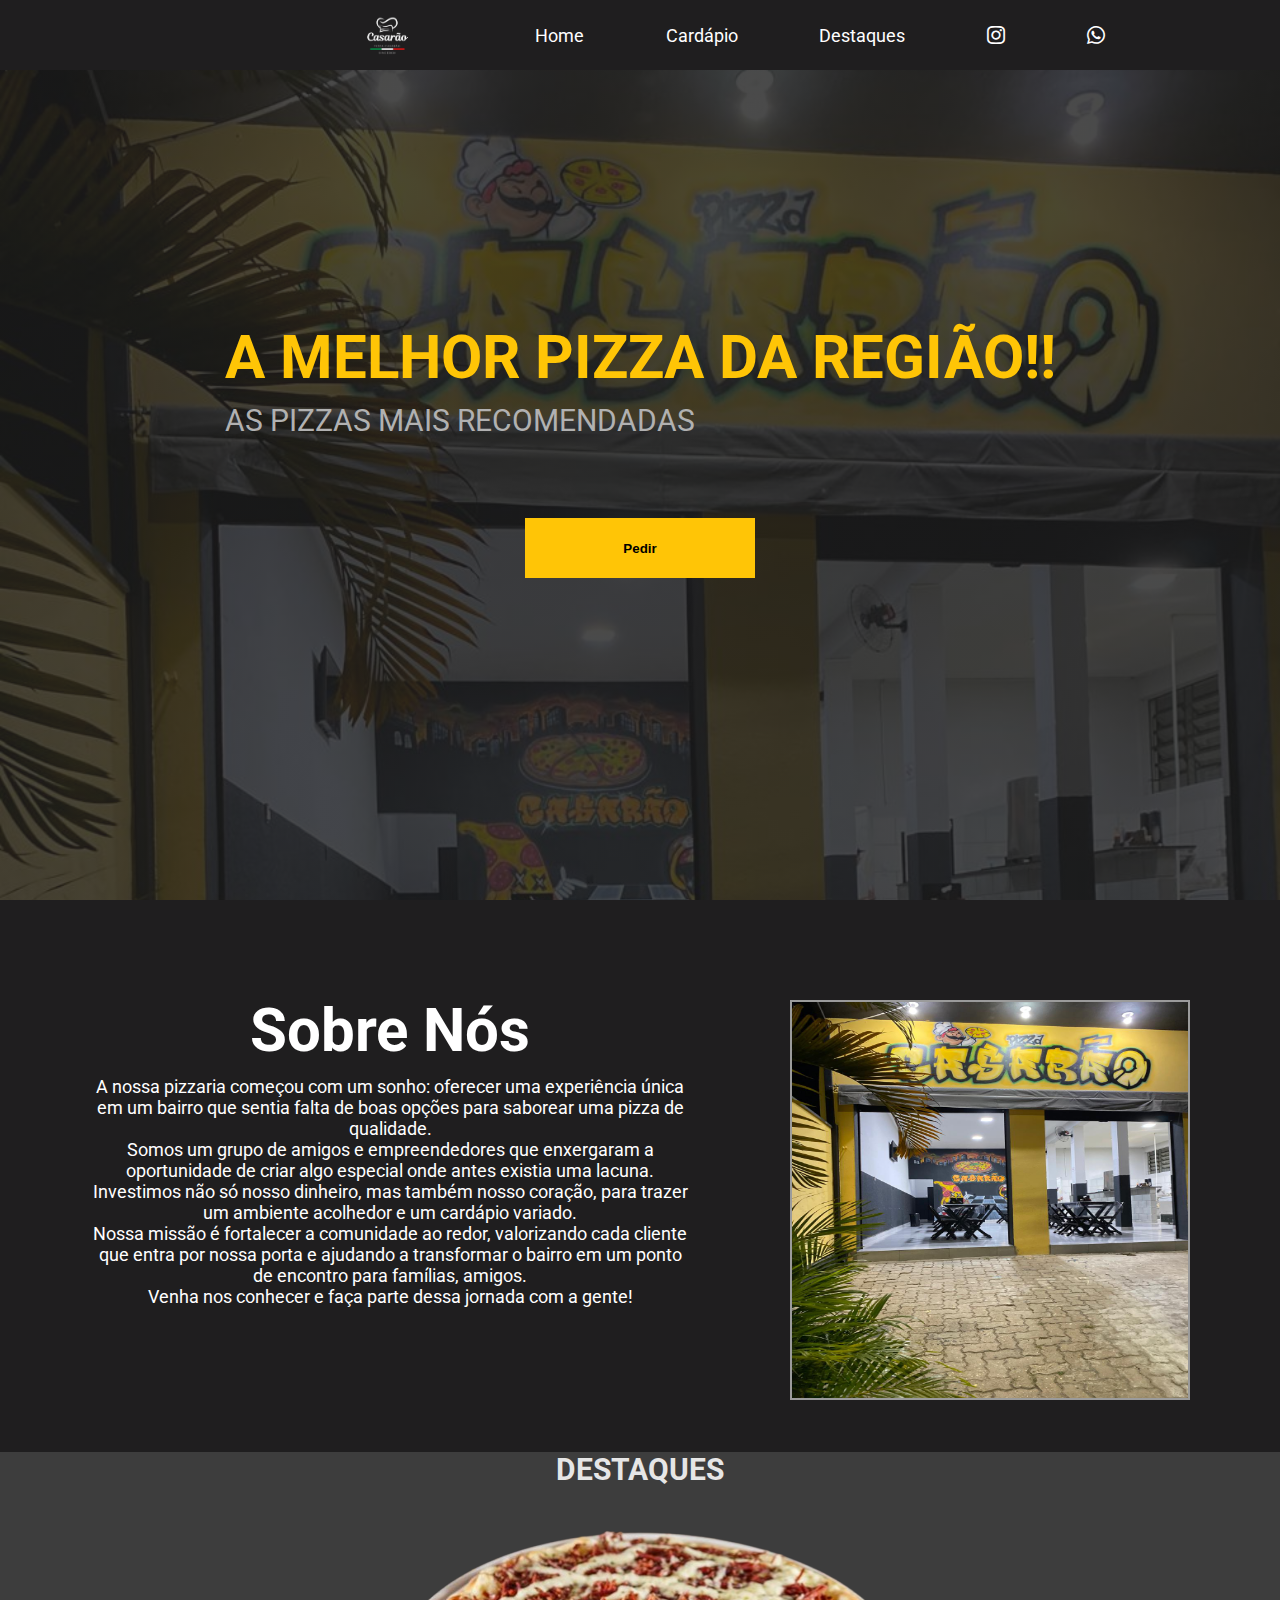
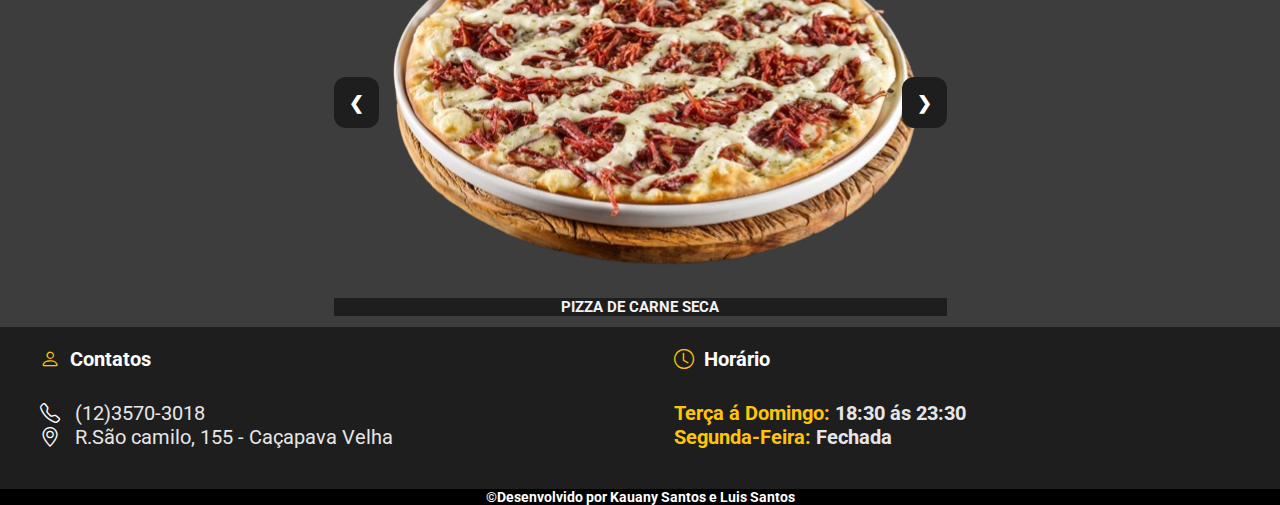
<file: index.html>
<!DOCTYPE html>
<html lang="Pt-Br">
<head>
    <meta charset="UTF-8">
    <meta name="viewport" content="width=device-width, initial-scale=1.0">


    <link rel="stylesheet" href="https://cdn.jsdelivr.net/npm/bootstrap-icons@1.11.3/font/bootstrap-icons.min.css">
    <link rel="stylesheet" href="src/CSS/style.css">
    <link rel="stylesheet" href="./src/CSS/reset.css">
    <link rel="stylesheet" href="./src/CSS/responsivo.css">
    <link rel="shortcut icon" href="src/img/icon.png" type="image/x-icon">
    

    <title>Pizza Casarão</title>

</head>
<body>
    
    <header class="content">
        <div class="logo">
            <img src="./src/img/Design_sem_nome-removebg-preview (2).png" alt="logo">
            
        </div>
        <nav>
            <ul class="list-menu">
                <li id="Home"><a href="#">Home</a></li>
                <li id="Cardapio"><a href="./cardapio.html">Cardápio</a></li>
                <li id="destaque"><a href="#destaques">Destaques</a></li>
                <li><a href="https://www.instagram.com/pizzacasarao/"><i class="bi bi-instagram"></i></a></li>
                <li><a href="https://api.whatsapp.com/send/?phone=5512996847638&text=Ol%C3%A1,%20queria%20fazer%20um%20pedido%20!&type=phone_number&app_absent=0"><i class="bi bi-whatsapp"></i></a></li>
            </ul>
        </nav>
        <div class="menu-toggle">
            <div class="um"></div>
            <div class="dois"></div>
            <div class="tres"></div>
        </div>
    </header>

    <section class="primeira-secao">
        <div class="conteudo-principal">
            <h1>A melhor pizza da região!!</h1>
            <h2>As pizzas mais recomendadas</h2>
        </div>
        <div class="btn">
            <a href="https://api.whatsapp.com/send/?phone=5512996847638&text=Ol%C3%A1,%20queria%20fazer%20um%20pedido%20!&type=phone_number&app_absent=0">
            <button class="reservar">Pedir</button>
        </a>
      
        </div>
    </section>


<section class="sobre-nos" id="sobrenos">
    <div class="main">
        <div class="contentsobre">
            <h2>Sobre Nós</h2>
            <p>A nossa pizzaria começou com um sonho: oferecer uma experiência única em um bairro que sentia falta de boas opções para saborear uma pizza de qualidade. <br>Somos um grupo de amigos e empreendedores que enxergaram a oportunidade de criar algo especial onde antes existia uma lacuna. <br> Investimos não só nosso dinheiro, mas também nosso coração, para trazer um ambiente acolhedor e um cardápio variado. <br>Nossa missão é fortalecer a comunidade ao redor, valorizando cada cliente que entra por nossa porta e ajudando a transformar o bairro em um ponto de encontro para famílias, amigos. <br> Venha nos conhecer e faça parte dessa jornada com a gente!
            </p>
        </div>
        <div class="img-cozinha">
            <img src="./src/img/fundoDeles.jpeg" alt="imgCozinha">
        </div>
    </div>
</section>

<!--- Nossos Produtos -->

<section class="destaques" id="destaques">
    <h2>Destaques</h2>
    <div class="carrosel-destaques">
       
        <div class="carrosel fade">
            <img src="./src/img/carneseca.png" style="width:100%">
            <div class="texto">Pizza de Carne Seca</div>
          </div>

          <div class="carrosel fade">
            <img src="./src/img/frangocatupiry.png" style="width:100%">
            <div class="texto">Pizza de Frango com Catupiry</div>
          </div>

          <div class="carrosel fade">
            <img src="./src/img/pizzamorango5.png" style="width:100%">
            <div class="texto">Pizza Morango Duo</div>
          </div>

          <a class="prev" onclick="plusSlides(-1)">&#10094;</a>
          <a class="next" onclick="plusSlides(1)">&#10095;</a>
    </div>
    <br>

</section>
<section class="contatos" id="contatos">
    
    <div class="contatos-secao">
        <h3><i class="bi bi-person"></i>Contatos</h3>
        <div>
            <i class="bi bi-telephone"></i>
            <span>(12)3570-3018</span>
        </div>
        <div>
            <i class="bi bi-geo-alt"></i>
            <span>R.São camilo, 155 - Caçapava Velha</span>
        </div>
    </div>

    <div class="horario-secao">
        <h3><i class="bi bi-clock"></i>Horário</h3>
        <div>
            <h4 id="colorH4">Terça á Domingo: <span>18:30 ás 23:30</span></h4>
            <h4 id="colorH4">Segunda-Feira: <span>Fechada</span></h4>
        </div>
    </div>
</section>


<footer>
    <h4>&COPY;Desenvolvido por Kauany Santos e Luis Santos</h4>
</footer>

<script src="./src/js/script.js"></script>
</body>
</html>
</file>
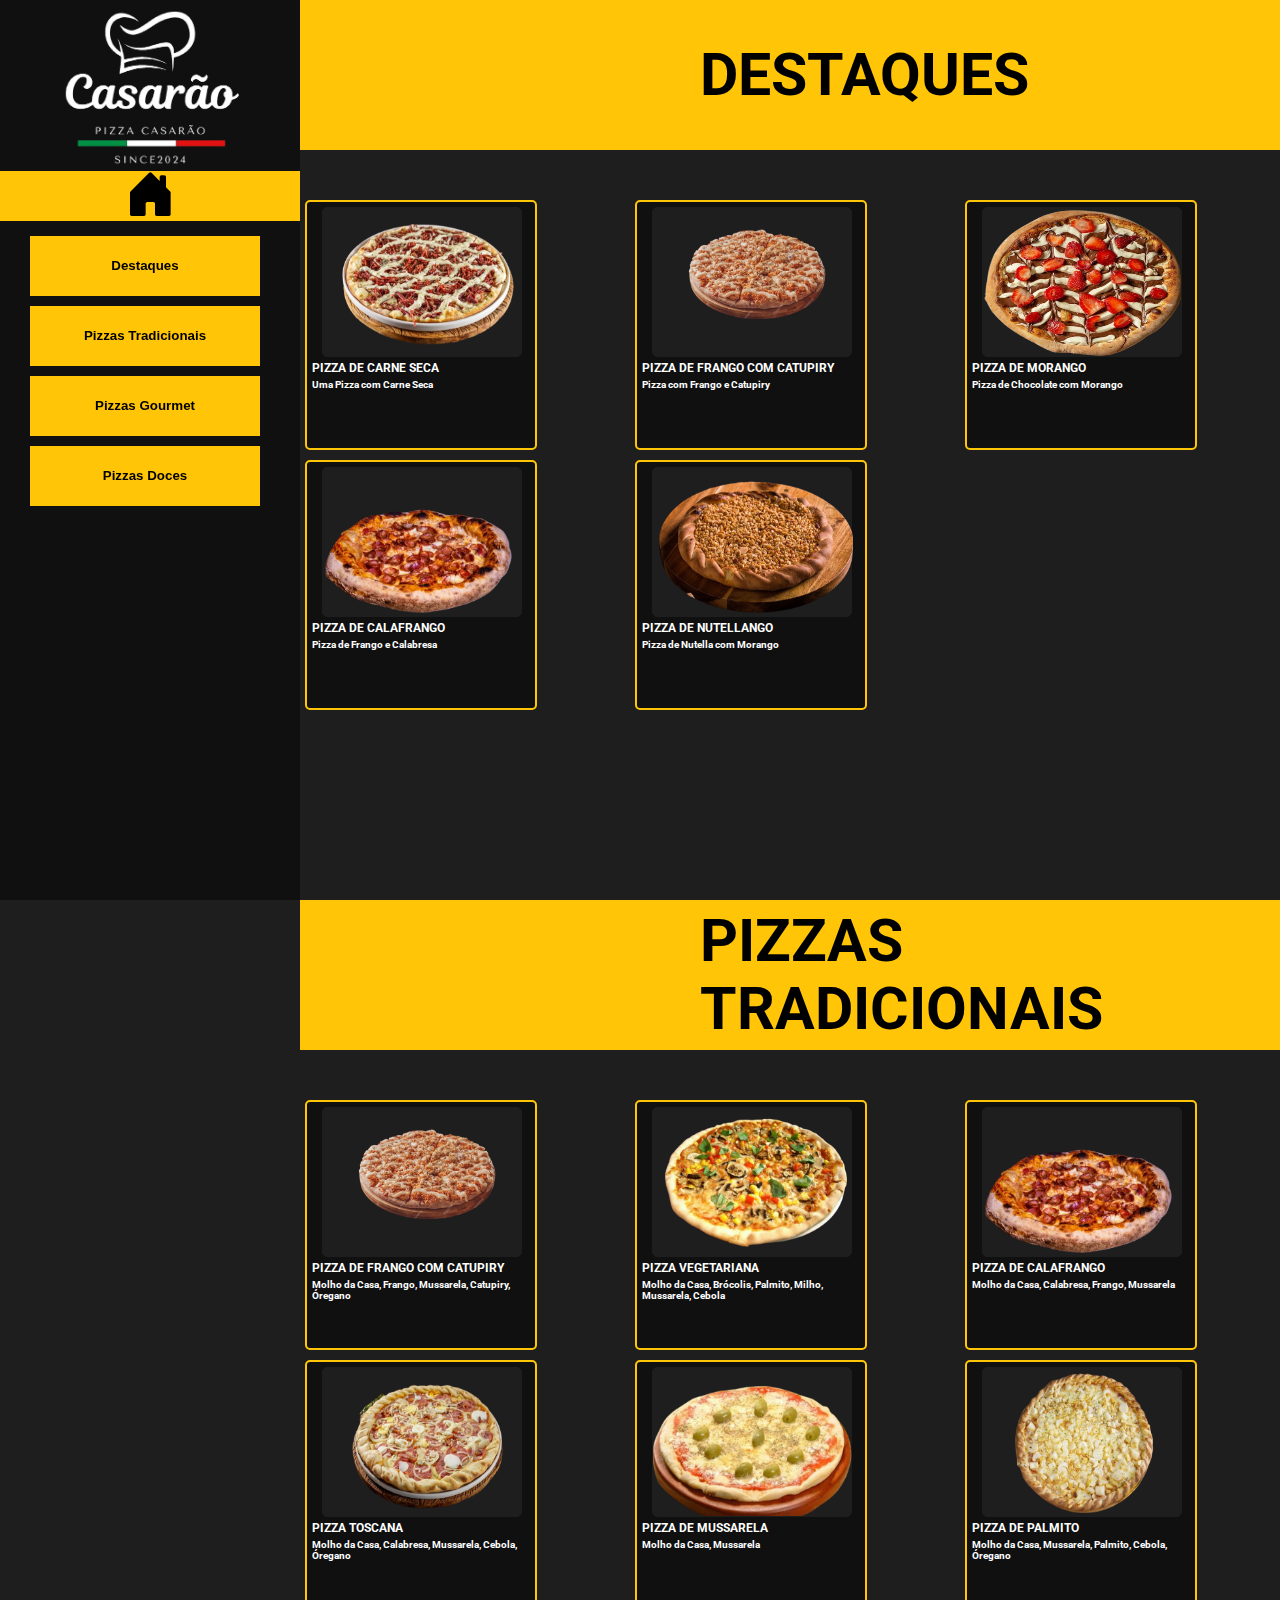
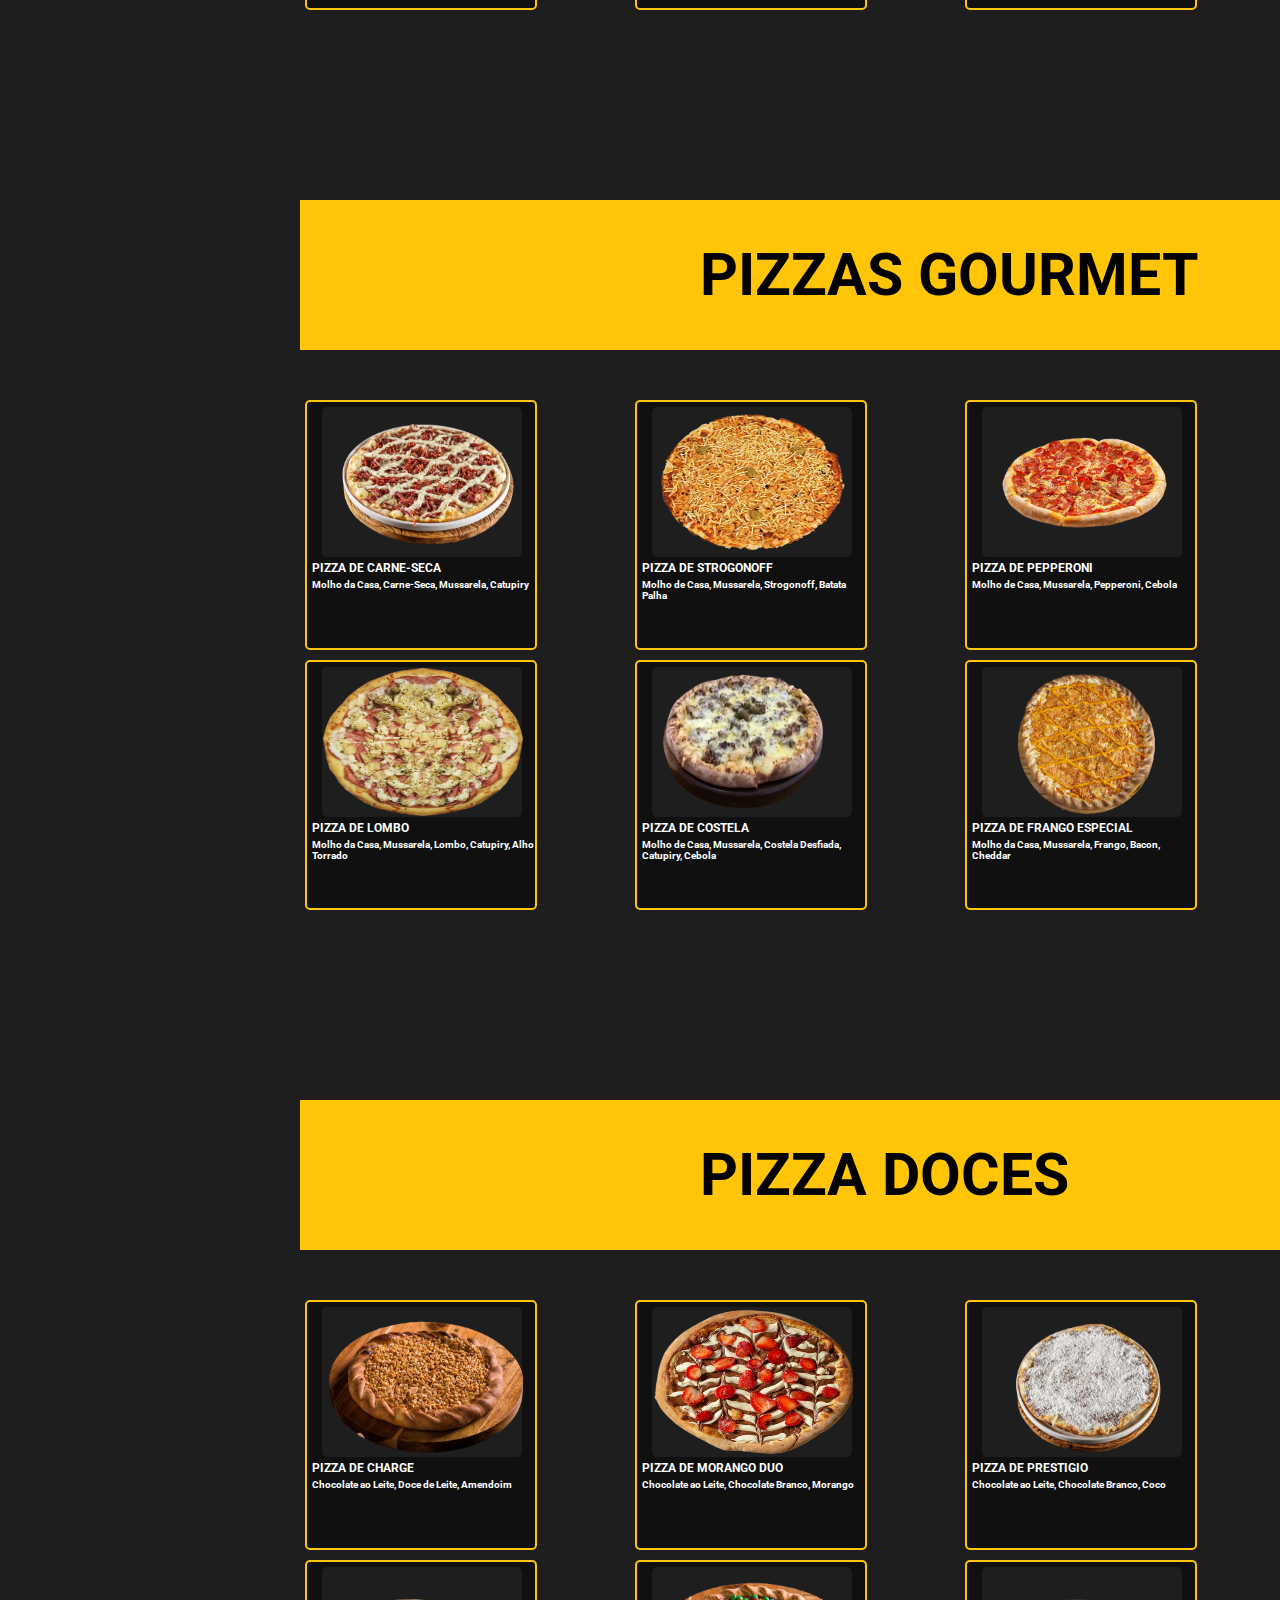
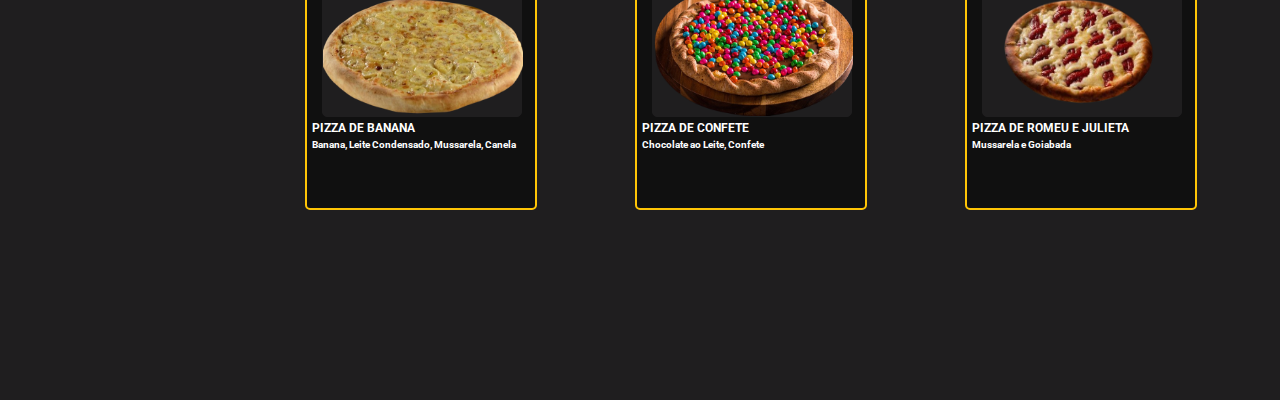
<file: cardapio.html>
<!DOCTYPE html>
<html lang="Pt-Br">
<head>
    <meta charset="UTF-8">
    <meta name="viewport" content="width=device-width, initial-scale=1.0">

    <link rel="stylesheet" href="https://cdn.jsdelivr.net/npm/bootstrap-icons@1.11.3/font/bootstrap-icons.min.css">
    <link rel="shortcut icon" href="src/img/icon.png" type="image/x-icon">
    <link rel="stylesheet" href="./src/CSS/reset.css">
    <link rel="stylesheet" href="./src/CSS/styleCardapio.css">
    <link rel="stylesheet" href="./src/CSS/responsivoCardapio.css">

    <title>Cardapio</title>

</head>
<body>
<section class="areaGeral">

    <div class="logo">
    <a href="./index.html">
        <img src="./src/img/Design_sem_nome-removebg-preview (2).png" alt="logo da pizzaria">
    </a>
    </div>

    <section class="homebutton">
        <a href="./index.html">
        <i class="bi bi-house-door-fill"></i>
        </a>
    </section>

    <section class="areaBtn">
    <a href="#">
        <button class="botao" onclick="openPizzas(event, 'Destaques')" >Destaques</button>
    </a>
    <a href="#">
        <button class="botao" onclick="openPizzas(event, 'PizzasS')">Pizzas Tradicionais</button>
    </a>
    <a href="#">
        <button class="botao" onclick="openPizzas(event, 'PizzasG')">Pizzas Gourmet</button>
    </a>

    <a href="#">
        <button class="botao" onclick="openPizzas(event, 'PizzasD')">Pizzas Doces</button>
    </a>

    </section>

</section>

    <section id="Destaques" class="tabcontent">
        <div class="titulo"><h3>DESTAQUES</h3></div>
        
        <div class="areaPizzas">
            
            <div class="pizzaCard">
                <div class="fotosPizzas">
                <img src="./src/img/carneseca.png" width="200px" alt="pizza de carne seca">
                </div>
                <h3>Pizza de Carne Seca</h3>
                <p>Uma Pizza com Carne Seca</p>
            </div>

            <div class="pizzaCard">
                <div class="fotosPizzas">
                <img src="./src/img/frangocatupiry.png" width="200px" alt="#">
                </div>
                <h3>Pizza de Frango com Catupiry</h3>
                <p>Pizza com Frango e Catupiry</p>
            </div>

            <div class="pizzaCard">
                <div class="fotosPizzas">
                <img src="./src/img/pizzamorango5.png" height="150px"
                width="200px" alt="pizza de morango com chocolate">
                </div>
                <h3>Pizza de Morango</h3>
                <p>Pizza de Chocolate com Morango</p>
            </div>

            <div class="pizzaCard">
                <div class="fotosPizzas">
                <img src="./src/img/calafrango.png" width="200px" alt="pizza de calabresa com frango">
                </div>
                <h3>Pizza de CalaFrango</h3>
                <p>Pizza de Frango e Calabresa</p>
            </div>

            <div class="pizzaCard">
                <div class="fotosPizzas">
                <img src="./src/img/pizzacharge.png" width="200px" alt="#">
                </div>
                <h3>Pizza de Nutellango</h3>
                <p>Pizza de Nutella com Morango</p>
            </div>

        </div>
        
    </section>

    <section id="PizzasS" class="tabcontent">
        <div class="titulo"><h3>PIZZAS TRADICIONAIS</h3></div>
        
        <div class="areaPizzas">
            <div class="pizzaCard">
                <div class="fotosPizzas">
                <img src="./src/img/frangocatupiry.png" width="200px" alt="pizza de frango com catupiry">
                </div>
                <h3>Pizza de Frango com Catupiry</h3>
                <p>Molho da Casa, Frango, Mussarela, Catupiry, Óregano</p>
            </div>

        <div class="pizzaCard">
            <div class="fotosPizzas">
                <img src="./src/img/pizzavegetariana.png" width="200px" alt="pizza vegetariana">
                </div>
                <h3>Pizza Vegetariana</h3>
                <p>Molho da Casa, Brócolis, Palmito, Milho, Mussarela, Cebola</p>
            </div>

            <div class="pizzaCard">
                <div class="fotosPizzas">
                <img src="./src/img/calafrango.png" width="200px" alt="pizza de calafrango">
                </div>
                <h3>Pizza de Calafrango</h3>
                <p>Molho da Casa, Calabresa, Frango, Mussarela</p>
            </div>

            <div class="pizzaCard">
                <div class="fotosPizzas">
                <img src="./src/img/pizzatoscana.png" width="200px" alt="pizza toscana">
                </div>
                <h3>Pizza Toscana</h3>
                <p>Molho da Casa, Calabresa, Mussarela, Cebola, Óregano</p>
            </div>

            <div class="pizzaCard">
                <div class="fotosPizzas">
                <img src="./src/img/pizzamussarela.png" width="200px" alt="pizza de mussarela">
                </div>
                <h3>Pizza de Mussarela</h3>
                <p>Molho da Casa, Mussarela</p>
            </div>

            <div class="pizzaCard">
                <div class="fotosPizzas">
                <img src="./src/img/pizzapalmito.png" width="200px" alt="pizza de palmito">
                </div>
                <h3>Pizza de Palmito</h3>
                <p>Molho da Casa, Mussarela, Palmito, Cebola, Óregano</p>
            </div>

        </div>
        
    </section>

    <section id="PizzasG" class="tabcontent">
        <div class="titulo"><h3>PIZZAS GOURMET</h3></div>
        
        <div class="areaPizzas">
            
            <div class="pizzaCard">
                <div class="fotosPizzas">
                <img src="./src/img/carneseca.png" width="200px" alt="pizza de carne seca">
                </div>
                <h3>Pizza de Carne-Seca</h3>
                <p>Molho da Casa, Carne-Seca, Mussarela, Catupiry</p>
            </div>

            <div class="pizzaCard">
                <div class="fotosPizzas">
                <img src="./src/img/pizzastrogonoff.png" width="200px" alt="pizza de strogonoff">
                </div>
                <h3>Pizza de Strogonoff</h3>
                <p>Molho de Casa, Mussarela, Strogonoff, Batata Palha</p>
            </div>

            <div class="pizzaCard">
                <div class="fotosPizzas">
                <img src="./src/img/pizzapeperoni.png" width="200px" alt="pizza de pepperoni">
                </div>
                <h3>Pizza de Pepperoni</h3>
                <p>Molho de Casa, Mussarela, Pepperoni, Cebola</p>
            </div>

            <div class="pizzaCard">
                <div class="fotosPizzas">
                <img src="./src/img/pizzalombo.png" width="200px" alt="pizza de lombo">
                </div>
                <h3>Pizza de Lombo</h3>
                <p>Molho da Casa, Mussarela, Lombo, Catupiry, Alho Torrado</p>
            </div>

            <div class="pizzaCard">
                <div class="fotosPizzas">
                <img src="./src/img/pizzacostela.png" width="200px" alt="pizza de costela">
                </div>
                <h3>Pizza de Costela</h3>
                <p>Molho de Casa, Mussarela, Costela Desfiada, Catupiry, Cebola</p>
            </div>

            <div class="pizzaCard">
                <div class="fotosPizzas">
                <img src="./src/img/pizzafrangoespecial.png" width="200px" alt="pizza de frango especial">
                </div>
                <h3>Pizza de Frango Especial</h3>
                <p>Molho da Casa, Mussarela, Frango, Bacon, Cheddar</p>
            </div>

        </div>
        
    </section>

    <section id="PizzasD" class="tabcontent">
        <div class="titulo"><h3>PIZZA DOCES</h3></div>
        
        <div class="areaPizzas">
            
            <div class="pizzaCard">
                <div class="fotosPizzas">
                <img src="./src/img/pizzacharge.png" width="200px" alt="pizza de charge">
                </div>
                <h3>Pizza de Charge</h3>
                <p>Chocolate ao Leite, Doce de Leite, Amendoim</p>
            </div>

            <div class="pizzaCard">
                <div class="fotosPizzas">
                <img src="./src/img/pizzamorango5.png" width="200px" alt="pizza de morango duo">
                </div>
                <h3>Pizza de Morango Duo</h3>
                <p>Chocolate ao Leite, Chocolate Branco, Morango</p>
            </div>

            <div class="pizzaCard">
                <div class="fotosPizzas">
                <img src="./src/img/pizzaprestigio.png" height="150px"
                width="200px" alt="pizza de prestigio">
                </div>
                <h3>Pizza de Prestigio</h3>
                <p>Chocolate ao Leite, Chocolate Branco, Coco</p>
            </div>

            <div class="pizzaCard">
                <div class="fotosPizzas">
                <img src="./src/img/pizzabanana.png" width="200px" alt="pizza de banana">
                </div>
                <h3>Pizza de Banana</h3>
                <p>Banana, Leite Condensado, Mussarela, Canela</p>
            </div>

            <div class="pizzaCard">
                <div class="fotosPizzas">
                <img src="./src/img/pizzaconfete.png" width="200px" alt="pizza de confete">
                </div>
                <h3>Pizza de Confete</h3>
                <p>Chocolate ao Leite, Confete</p>
            </div>

            <div class="pizzaCard">
                <div class="fotosPizzas">
                <img src="./src/img/pizzaromeuejulieta.png" width="200px" alt="pizza romeu e julieta">
                </div>
                <h3>Pizza de Romeu e Julieta</h3>
                <p>Mussarela e Goiabada</p>
            </div>

        </div>
        
    </section>

<script src="./src/js/script.js"></script>
</body>
</html>
</file>
<file: src/CSS/style.css>
@import url('https://fonts.googleapis.com/css2?family=Roboto:ital,wght@0,100;0,300;0,400;0,500;0,700;0,900;1,100;1,300;1,400;1,500;1,700;1,900&display=swap');

html{
    width:100vw ;
    right:100vh;
    font-size:62.5% ;
    overflow-x: hidden;
    font-family: 'roboto' ,sans-serif;
}

/*Menu*/

.content{
    width: 100vw;
    height: 70px;
    display: flex;
    justify-content: space-around;
    align-items: center;
    background-color: #1f1e1f;
    position: fixed;
    padding-left: 30rem;
}

.logo{
    width: 70px;
    height: auto;
    display: flex;
    align-items: center;
}


.logo img{
    width: 100%;
    height: 100%;

}

.content .list-menu{
    width: 600px;
    display: flex;
    align-items: center;
    justify-content: space-between;

}

.content .list-menu li a{
    padding: 3rem 2rem 1rem 1rem;
    color: white;
    font-size: 1.8rem;
    transition: all 200ms ease-in;
    
}

.content .list-menu li a:hover{
    background-color: #3333;
    border-bottom:4px solid #ffffff;
    color: white;
}

.content .list-menu #Home a:hover{
    background-color: #3333;
    border-bottom:4px solid #008c45;
    color: white;
}

.content .list-menu #Cardapio a:hover{
    background-color: #3333;
    border-bottom:4px solid white;
    color: white;
}

.content .list-menu #destaque a:hover{
    background-color: #3333;
    border-bottom:4px solid #ff0606;
    color: white;
}


/*primeira seção*/

.primeira-secao{
    background-image: linear-gradient(rgba(29, 29, 29, 0.8), rgba(29, 29, 29, 0.8)), url(../img/fundoDeles.jpeg);
    background-position: center center;
    background-size: cover;
    background-repeat: no-repeat;
    background-position-y: 50px;

    
    width: 100vw;
    height: 100vh;
    display: flex;
    flex-direction: column;
    justify-content: center;
    align-items: center;
}

.primeira-secao .coteudo-principal{
    display: flex;
    flex-direction: column;
    align-items: center;
    justify-content: center;
}

.primeira-secao h1{
    color: #ffc506;
    font-size: 6rem;
    text-transform: uppercase;
    margin-bottom: 1rem;
}

.primeira-secao h2{
    color: rgb(177, 177,177);
    font-size: 3rem;
    font-weight: 400;
    text-transform: uppercase;
    margin-bottom: 3rem;

}

.btn button{
    width: 230px;
    height: 60px;
    cursor: pointer;
    background-color: #ffc506;
    border-radius: 10;
    color: black;
    font-weight: 700;
    margin-top: 5rem;
    transition: all 400ms ease-in;

}

.btn button:hover{
    border: 1px solid #ffc506;
    background-color: transparent;
    color: #ffc506;
}

.btn{
    width: 480px;
    display: flex;
    justify-content: space-between;
    justify-content: center;
    align-items: center;
}

/*Sobre Nós*/
.sobre-nos{
    background-color: #1f1e1f;
    width: 100%;
    padding-bottom: 5rem;
    color: white;
    display: flex;
    align-items: center;
    justify-content: center;
}

.sobre-nos img{
    width: 400px;
    height: 400px;
    margin-top: 10rem;
    margin-left: 10rem;
    border: 2px solid rgb(155,155,155);

}

.main{
    display: flex;
    justify-content: space-between;
}

.contentsobre{
    display: flex;
    flex-direction: column;
    align-items: center;
    justify-content: center;
}

.contentsobre h2{
    font-size: 6rem;
    margin-bottom: 1rem;
}
.contentsobre p{
    text-align: center;
    font-size: 1.8rem;
    width: 600px;
}

/*Destaques*/

.destaques{
    width: 100vw;
    display: flex;
    flex-direction: column;
    align-items: center;
    justify-content: center;
    background-color: rgba(12, 12, 12, 0.8);

    & h2{
    font-size: 30px;
    color: #e6e6e6;
    text-transform: uppercase;
    }
}

.carrosel-destaques{
    position: relative;
    max-width: 1000px;
    margin: auto;
}

.carrosel{
    display: none;
    
}

.prev, .next {
  cursor: pointer;
  position: absolute;
  top: 50%;
  width: 45px;
  margin-top: -25px;
  padding: 15px;
  color: white;
  font-weight: bold;
  font-size: 18px;
  transition: 0.6s ease;
  border-radius: 12px;
  user-select: none;
  background-color: #1f1e1f;
}

.next {
    right: 0;
    border-radius: 12px;
}

.prev:hover, .next:hover {
    background-color: rgba(0, 0, 0, 0, 0.8);
}

.texto {
    color: #f2f2f2;
    font-size: 15px;
    bottom: 8px;
    width: 100%;
    text-align: center;
    background-color: #1f1e1f;
    text-transform: uppercase;
    font-weight: bold;
}

.fade {
    animation-name: fade;
    animation-duration: 1.5s;
}

@keyframes fade {
    from {opacity: .4}
    ro{opacity: 1}
}

/*Localização*/

.mapa {

    background-color: #1f1e1f;
    display: flex;
    align-items: center;
    justify-content: center;
}


/*Contatos*/
.contatos {
    width: 100%;
    background-color: #1f1e1f;
    display: flex; 
    justify-content: space-between; 
    font-size: 1.8rem;
    color: white;

    padding: 2rem 2rem 4rem 4rem;
   
}
.contatos h3 {
    font-size: 2rem;
    margin-bottom: 3rem;
}
.contatos #colorH4{
  color: #ffc506;
}
.contatos span {
color: #e6e6e6;
}


.contatos-secao,
.horario-secao {
    width: 48%; /* Define que cada coluna ocupe cerca de metade do espaço */
    display: flex;
    flex-direction: column;
    justify-content: space-between;
    font-size: 2rem;
}

.contatos-secao i,
.horario-secao i {
    margin-right: 1rem;
}

.contatos-secao h3 i,
.horario-secao h3 i {
    margin-right: 1rem;
    color: #ffc506; /* Cor dos ícones */
}

.contatos-secao div,
.horario-secao div {
    cursor: pointer;
    transition: all 200ms ease-in;
}

.contatos-secao div:hover,
.horario-secao div:hover {
    color: #ffc506; /* Efeito hover para os itens */
}

/*footer*/

footer{
  
    background-color: black;
    color: white;
    font-size: 1.4rem;
    display: flex;
    align-items:center;
    justify-content: center;
}
</file>
<file: src/CSS/responsivo.css>
@media (max-width: 1200px) {
    .main {
        display: block;
        
    }

    .sobre-nos img {
        width: 600px;
        margin-left: -2px;
    }

    
}

@media (max-width: 980px) {
   
    html {
        font-size: 50%;
    }
    
}

@media (max-width: 870px) {
    .content {
        justify-content: space-between;
        padding: 0px 40px;
    }

    .content .list-menu{
        display: none;
    }

    .um,
    .dois,
    .tres {
        width: 100%;
        height: 4px;
        background-color: white;
        margin: 6px auto;
        transition-duration: 0.5s ;
    }

    .menu-toggle {
        width: 40px;
        height: 30px;
        

    }

    .content.on {
        position: absolute;
        top: 0;
        left: 0;
        width: 100vw;
        height: 100vh;
        background-color: #1f1e1f;
        z-index: 10;

        display: flex;
        justify-content: center;
        align-items: center;
    }

    .content.on .logo {
        display: none;
    }

    .content.on .menu-toggle {
        position: absolute;
        right: 40px;
        top: 20px;
    }

    .content.on .list-menu {
        display: block;
        
    }

    .content.on .list-menu li {
        text-align: center;
        display: flex;
        justify-content: center;
        
    }

    .content.on .list-menu li a {
        font-size: 4rem;
        display: block;
    }


    .content.on .menu-toggle .one {
        transform: rotate(45deg) translate(8px, -7px);
    }
    .content.on .menu-toggle .two {
        opacity: 0;
    }

    .content.on .menu-toggle .three {
        transform: rotate(-45deg) translate(20px, -6px);
    }

    .contatos-secao {
        display: block;
        text-align: center;
        font-size: 2rem;
        
    }

    .contatos-secao div {
        margin: 2rem;
        
    }

}


@media (max-width: 720px) {
    .conteudo-principal h1 {
        width: 350px;
        text-align: center;
    }
}

@media (max-width: 645px) {
    .sobre-nos img {
        width: 350px;
        margin-left: 10px;
    }

    .contentsobre p {
        text-align: center;
        width: 400px;
     }

     .btn {
         flex-direction: column;
         justify-content: center;
         align-items: center;
     }

     .contatos-secao {
       width: 200px;
        
    }
    .conteudo-principal h2 {
        width: 200px;
        text-align: center;
    }

    .btn {
        width: 150px;
    }
}

@media (max-width: 399px) {

    .conteudo-principal h1 {
       font-size: 3rem;
    }
    .conteudo-principal h2 {
       font-size: 2rem;
    }


    .sobre-nos img {
        width: 300px;
        height: auto;
        margin-left: 10px;
    }

    .contentsobre p {
        text-align: center;
        width: 200px;
     }

    
}
</file>
<file: src/CSS/styleCardapio.css>
@import url('https://fonts.googleapis.com/css2?family=Roboto:ital,wght@0,100;0,300;0,400;0,500;0,700;0,900;1,100;1,300;1,400;1,500;1,700;1,900&display=swap');

html{
    width:100vw;
    right:100vh;
    font-size:62.5% ;
    overflow-y: hidden;
    font-family: 'roboto' ,sans-serif;
    background-color: #1f1e1f;
}



.areaBtn {
    height: 300px;
    display: flex;
    flex-direction: column;
    gap: 10px;
    justify-content:center;
}

.areaGeral {
    background-color: rgba(12, 12, 12, 0.8);
    width: 300px;
    height: 100vh;
    margin: 0px;
    padding: 0px;
    display: flex;
    flex-direction: column;
    position: fixed;
}



.homebutton {
    background-color: #ffc506;
    display: flex;
    flex-direction: column;
    align-items: center;
    justify-content: center;
    height: 50px;
    font-size: 5rem;
    
    & a {
        text-decoration: none;
        color: #000;
    }
}


.logo{
    margin: 0px;
    padding: 0px;
    display: flex;
    align-items: center;
}


.logo img{
    width: 100%;
    height: 100%;

}

.botao {
    margin-left: 30px;
    width: 230px;
    height: 60px;
    cursor: pointer;
    background-color: #ffc506;
    border-radius: 10;
    color: black;
    font-weight: 700;
    transition: all 400ms ease-in;
}

.botao:hover{
    border: 1px solid #ffc506;
    background-color: transparent;
    color: #ffc506;
}

/*CONTEUDO DAS PIZZAS*/

.areaBtn button.active {
    background-color: transparent;
    border: 1px solid #ffc506;
    color: #ffc506;
  }

  .tabcontent {
    height: 100vh;
    width: 100vw;
    overflow-x: hidden !important;
  }




  .titulo{
    background-color: #ffc506;
    font-size: 50px;
    display: flex;
    align-items: center;
    margin-left: 300px;
    margin-bottom: 50px;
    height: 150px;

    & h3{
        margin-top: 10;
        margin-left: 400px;
    }
  }

  .areaPizzas {
    margin-left: 300px;
    display: grid;
    grid-template-columns: auto auto auto;
    gap: 10px;
  }

  .pizzaCard {
    display: flex;
    background-color: rgba(12, 12, 12, 0.8);
    border: 2px solid #ffc506;
    border-radius: 5px;
    color: #fff;
    flex-direction: column;
    margin-left: 5px;
    width: 232px;
    height: 250px;
    gap: 4px;

    & h3{
        text-transform: uppercase;
        margin-left: 5px;
    }

    & p{
        font-weight: bold;
        margin-left: 5px;
    }
  }

  .fotosPizzas {
    background-color:  #1f1e1f;
    width: 200px;
    height: 150px;
    margin-left: 15px;
    margin-top: 5px;
    border: 1px solid #1f1e1f;
    border-radius: 5px;
    display: flex;
  }
</file>
<file: src/CSS/responsivoCardapio.css>
@media (max-width: 1200px) {
    .areaGeral {
        width: 100vw;
        height: 102px;
        flex-direction: row;
       }
       .areaBtn {
        height: 100px;
        width: 250px;
        margin-right: 20px;
        flex-direction: row;
       }
    
       .homebutton {
        display: none;
        
       }
    
       .logo {
        margin: 0px;
        padding: 0px;
       }
    
       .areaPizzas {
        margin-left: 0px;
        display: grid;
        grid-template-columns: auto auto;
        gap: 10px;
       }
    
       .pizzaCard {
        display: flex;
        background-color: rgba(12, 12, 12, 0.8);
        border: 2px solid #ffc506;
        border-radius: 5px;
        color: #fff;
        flex-direction: column;
        margin-left: 5px;
        width: 180px;
        height: 250px;
        gap: 4px;
    
        & h3{
            text-transform: uppercase;
            margin-left: 5px;
        }
    
        & p{
            font-weight: bold;
            margin-left: 5px;
        }
      }
    
      .fotosPizzas {
        background-color:  #1f1e1f;
        width: 150px;
        height: 150px;
        margin-left: 15px;
        margin-top: 5px;
        border: 1px solid #1f1e1f;
        border-radius: 5px;
        display: flex;
    
        & img {
            width: 150px;
        }
      }
    
       .botao{
        width: 60px;
        margin-left: 0px;
        margin-top: 25px;
        height: 50px;
        cursor: pointer;
        background-color: #ffc506;
        border-radius: 10;
        color: black;
        font-weight: 700;
        transition: all 400ms ease-in;
        font-size: 10px;
       }
    
       .titulo {
        margin-top: 160px;
        margin-left: 0px;
        width: 100vw;
    
        & h3 {
            font-size: 30px;
            margin-left: 10px;
        }
       }
        
    
}

@media (max-width: 980px) {
    .areaGeral {
        width: 100vw;
        height: 102px;
        flex-direction: row;
       }
       .areaBtn {
        height: 100px;
        width: 250px;
        margin-right: 20px;
        flex-direction: row;
       }
    
       .homebutton {
        display: none;
        
       }
    
       .logo {
        margin: 0px;
        padding: 0px;
       }
    
       .areaPizzas {
        margin-left: 0px;
        display: grid;
        grid-template-columns: auto auto;
        gap: 10px;
       }
    
       .pizzaCard {
        display: flex;
        background-color: rgba(12, 12, 12, 0.8);
        border: 2px solid #ffc506;
        border-radius: 5px;
        color: #fff;
        flex-direction: column;
        margin-left: 5px;
        width: 180px;
        height: 250px;
        gap: 4px;
    
        & h3{
            text-transform: uppercase;
            margin-left: 5px;
        }
    
        & p{
            font-weight: bold;
            margin-left: 5px;
        }
      }
    
      .fotosPizzas {
        background-color:  #1f1e1f;
        width: 150px;
        height: 150px;
        margin-left: 15px;
        margin-top: 5px;
        border: 1px solid #1f1e1f;
        border-radius: 5px;
        display: flex;
    
        & img {
            width: 150px;
        }
      }
    
       .botao{
        width: 60px;
        margin-left: 0px;
        margin-top: 25px;
        height: 50px;
        cursor: pointer;
        background-color: #ffc506;
        border-radius: 10;
        color: black;
        font-weight: 700;
        transition: all 400ms ease-in;
        font-size: 10px;
       }
    
       .titulo {
        margin-top: 160px;
        margin-left: 0px;
        width: 100vw;
    
        & h3 {
            font-size: 30px;
            margin-left: 10px;
        }
       }
        
    
    
}

@media (max-width: 870px) {
    .areaGeral {
        width: 100vw;
        height: 102px;
        flex-direction: row;
       }
       .areaBtn {
        height: 100px;
        width: 250px;
        margin-right: 20px;
        flex-direction: row;
       }
    
       .homebutton {
        display: none;
        
       }
    
       .logo {
        margin: 0px;
        padding: 0px;
       }
    
       .areaPizzas {
        margin-left: 0px;
        display: grid;
        grid-template-columns: auto auto;
        gap: 10px;
       }
    
       .pizzaCard {
        display: flex;
        background-color: rgba(12, 12, 12, 0.8);
        border: 2px solid #ffc506;
        border-radius: 5px;
        color: #fff;
        flex-direction: column;
        margin-left: 5px;
        width: 180px;
        height: 250px;
        gap: 4px;
    
        & h3{
            text-transform: uppercase;
            margin-left: 5px;
        }
    
        & p{
            font-weight: bold;
            margin-left: 5px;
        }
      }
    
      .fotosPizzas {
        background-color:  #1f1e1f;
        width: 150px;
        height: 150px;
        margin-left: 15px;
        margin-top: 5px;
        border: 1px solid #1f1e1f;
        border-radius: 5px;
        display: flex;
    
        & img {
            width: 150px;
        }
      }
    
       .botao{
        width: 60px;
        margin-left: 0px;
        margin-top: 25px;
        height: 50px;
        cursor: pointer;
        background-color: #ffc506;
        border-radius: 10;
        color: black;
        font-weight: 700;
        transition: all 400ms ease-in;
        font-size: 10px;
       }
    
       .titulo {
        margin-top: 160px;
        margin-left: 0px;
        width: 100vw;
    
        & h3 {
            font-size: 30px;
            margin-left: 10px;
        }
       }
        

   
}

@media (max-width: 720px) {
    .areaGeral {
        width: 100vw;
        height: 102px;
        flex-direction: row;
       }
       .areaBtn {
        height: 100px;
        width: 250px;
        margin-right: 20px;
        flex-direction: row;
       }
    
       .homebutton {
        display: none;
        
       }
    
       .logo {
        margin: 0px;
        padding: 0px;
       }
    
       .areaPizzas {
        margin-left: 0px;
        display: grid;
        grid-template-columns: auto auto;
        gap: 10px;
       }
    
       .pizzaCard {
        display: flex;
        background-color: rgba(12, 12, 12, 0.8);
        border: 2px solid #ffc506;
        border-radius: 5px;
        color: #fff;
        flex-direction: column;
        margin-left: 5px;
        width: 180px;
        height: 250px;
        gap: 4px;
    
        & h3{
            text-transform: uppercase;
            margin-left: 5px;
        }
    
        & p{
            font-weight: bold;
            margin-left: 5px;
        }
      }
    
      .fotosPizzas {
        background-color:  #1f1e1f;
        width: 150px;
        height: 150px;
        margin-left: 15px;
        margin-top: 5px;
        border: 1px solid #1f1e1f;
        border-radius: 5px;
        display: flex;
    
        & img {
            width: 150px;
        }
      }
    
       .botao{
        width: 60px;
        margin-left: 0px;
        margin-top: 25px;
        height: 50px;
        cursor: pointer;
        background-color: #ffc506;
        border-radius: 10;
        color: black;
        font-weight: 700;
        transition: all 400ms ease-in;
        font-size: 10px;
       }
    
       .titulo {
        margin-top: 160px;
        margin-left: 0px;
        width: 100vw;
    
        & h3 {
            font-size: 30px;
            margin-left: 10px;
        }
       }
        
}

@media (max-width: 645px) {
    .areaGeral {
        width: 100vw;
        height: 102px;
        flex-direction: row;
       }
       .areaBtn {
        height: 100px;
        width: 250px;
        margin-right: 20px;
        flex-direction: row;
       }
    
       .homebutton {
        display: none;
        
       }
    
       .logo {
        margin: 0px;
        padding: 0px;
       }
    
       .areaPizzas {
        margin-left: 0px;
        display: grid;
        grid-template-columns: auto auto;
        gap: 10px;
       }
    
       .pizzaCard {
        display: flex;
        background-color: rgba(12, 12, 12, 0.8);
        border: 2px solid #ffc506;
        border-radius: 5px;
        color: #fff;
        flex-direction: column;
        margin-left: 5px;
        width: 180px;
        height: 250px;
        gap: 4px;
    
        & h3{
            text-transform: uppercase;
            margin-left: 5px;
        }
    
        & p{
            font-weight: bold;
            margin-left: 5px;
        }
      }
    
      .fotosPizzas {
        background-color:  #1f1e1f;
        width: 150px;
        height: 150px;
        margin-left: 15px;
        margin-top: 5px;
        border: 1px solid #1f1e1f;
        border-radius: 5px;
        display: flex;
    
        & img {
            width: 150px;
        }
      }
    
       .botao{
        width: 60px;
        margin-left: 0px;
        margin-top: 25px;
        height: 50px;
        cursor: pointer;
        background-color: #ffc506;
        border-radius: 10;
        color: black;
        font-weight: 700;
        transition: all 400ms ease-in;
        font-size: 10px;
       }
    
       .titulo {
        margin-top: 160px;
        margin-left: 0px;
        width: 100vw;
    
        & h3 {
            font-size: 30px;
            margin-left: 10px;
        }
       }
        
}

@media (max-width: 399px) {

   .areaGeral {
    width: 390px;
    height: 102px;
    flex-direction: row;
   }
   .areaBtn {
    height: 100px;
    width: 250px;
    margin-right: 20px;
    flex-direction: row;
   }

   .homebutton {
    display: none;
    
   }

   .logo {
    margin: 0px;
    padding: 0px;
   }

   .areaPizzas {
    margin-left: 0px;
    display: grid;
    grid-template-columns: auto auto;
    gap: 10px;
   }

   .pizzaCard {
    display: flex;
    background-color: rgba(12, 12, 12, 0.8);
    border: 2px solid #ffc506;
    border-radius: 5px;
    color: #fff;
    flex-direction: column;
    margin-left: 5px;
    width: 180px;
    height: 250px;
    gap: 4px;

    & h3{
        text-transform: uppercase;
        margin-left: 5px;
    }

    & p{
        font-weight: bold;
        margin-left: 5px;
    }
  }

  .fotosPizzas {
    background-color:  #1f1e1f;
    width: 150px;
    height: 150px;
    margin-left: 15px;
    margin-top: 5px;
    border: 1px solid #1f1e1f;
    border-radius: 5px;
    display: flex;

    & img {
        width: 150px;
    }
  }

   .botao{
    width: 60px;
    margin-left: 0px;
    margin-top: 25px;
    height: 50px;
    cursor: pointer;
    background-color: #ffc506;
    border-radius: 10;
    color: black;
    font-weight: 700;
    transition: all 400ms ease-in;
    font-size: 10px;
   }

   .titulo {
    margin-top: 160px;
    margin-left: 0px;
    width: 394px;

    & h3 {
        font-size: 30px;
        margin-left: 10px;
    }
   }
    
}
</file>
